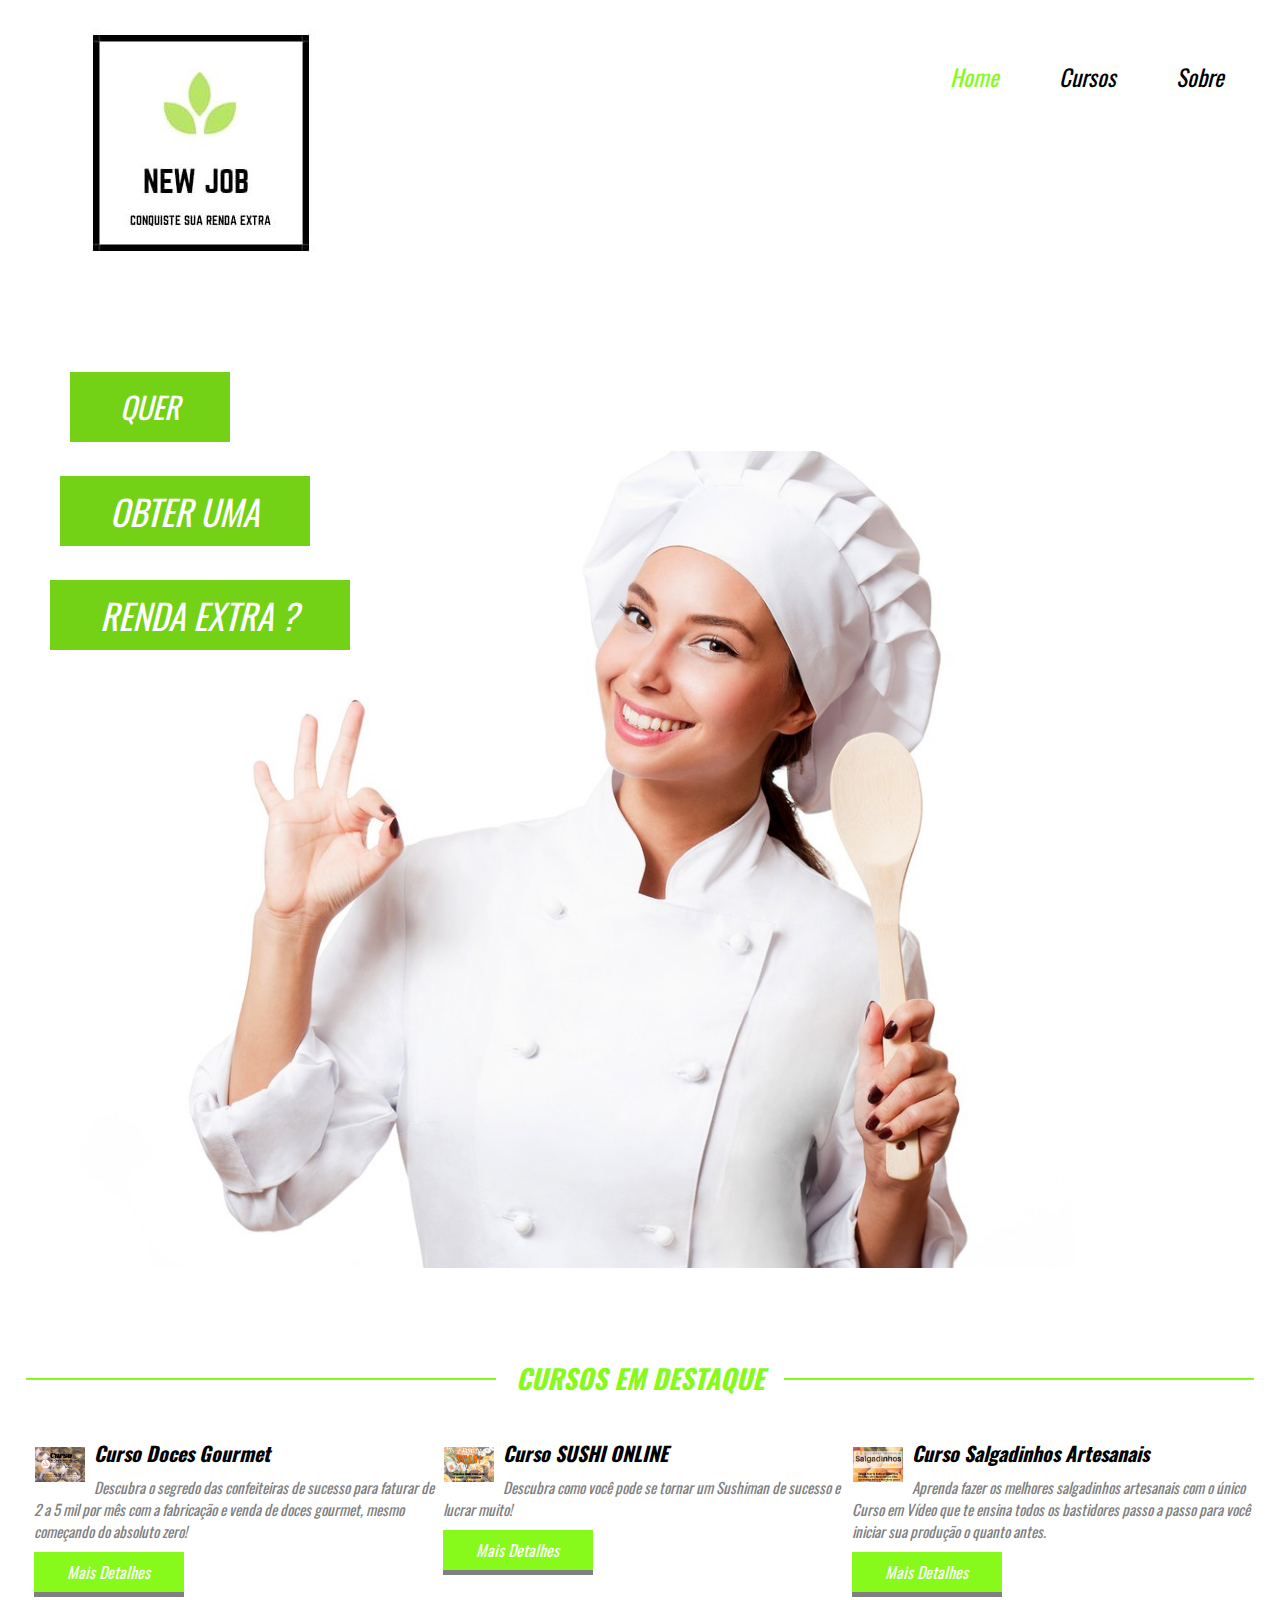
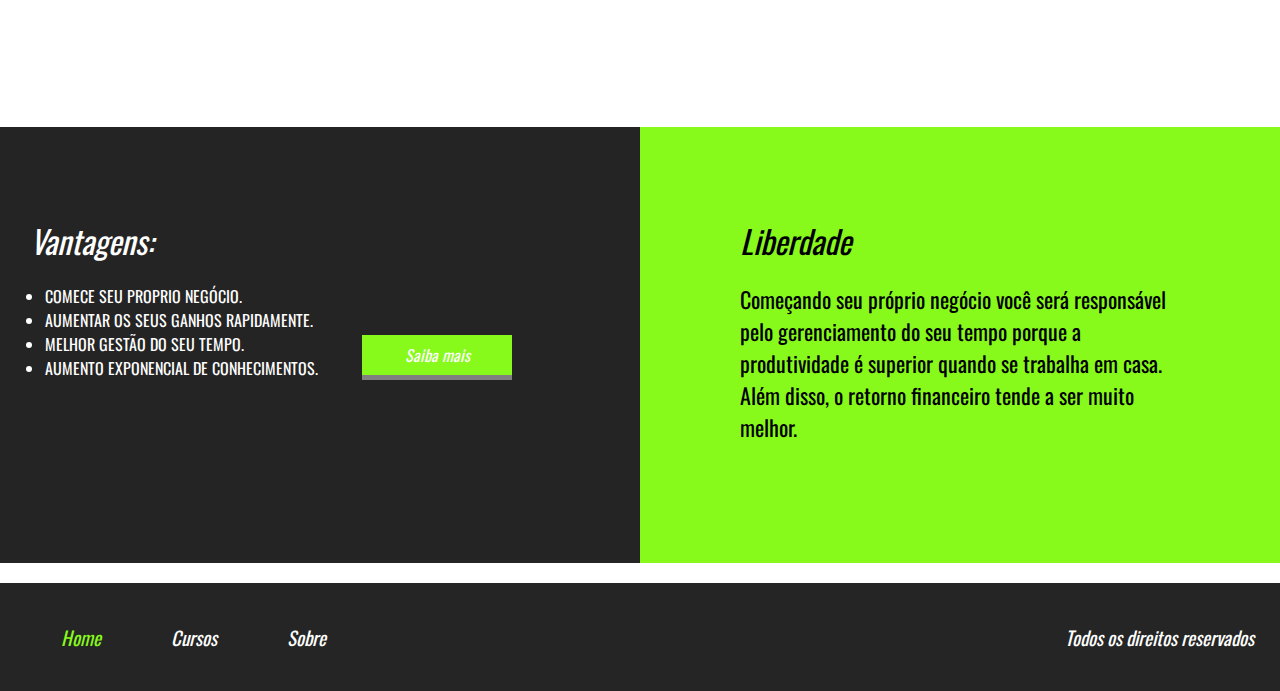
<file: index.html>
<!DOCTYPE html>
<html>
<head>
	<title>NewJob: Renda Extra</title>
	<link rel="shortcut icon" type="image-x/png" href='imagens/logo.ico' />
	<link href="https://fonts.googleapis.com/css?family=Oswald" rel="stylesheet">
	<link href="css/style.css" rel="stylesheet">
	<meta charset="utf-8" />
	<meta name="viewport" content="width=device-width,initial-scale=1.0,maximum-scale=1.0">
</head>
<body>

<header>

	<div class="container">
	<div class="logo">
		<img src="imagens/logo.jpg" />
	</div><!--logo-->
 
	<nav class="desktop">
		<ul>
			<li><a style="color: #87fa1b;" href="index.html">Home</a></li>
			<li><a href="venda.html">Cursos</a></li>
			<li><a href="sobre.html">Sobre</a></li>
			
		</ul>
	</nav><!--desktop-->

	<nav class="mobile">
		<ul>
			<li><a style="color:#87fa1b;" href="index.html">Home</a></li>
			<li><a href="venda.html">Cursos</a></li>
			<li><a href="sobre.html">Sobre</a></li>
			
		</ul>
	</nav><!--mobile-->

	<div class="clear"></div>
	</div><!--container-->

</header>



<section class="banner">
	<div class="container">
	<div class="text-banner">
		<div class="text-banner-single">QUER</div>
		<div class="text-banner-single">OBTER UMA</div>
		<div class="text-banner-single">RENDA EXTRA ?</div>
		
	</div><!--text-banner-->
	</div><!--container-->
</section><!--banner-->

<section class="veiculos-destaque">
	<div class="line-titulo">
		<div class="ln1"></div>
		<h2>Cursos em destaque</h2>
	</div><!--line-titulo-->
	<div class="container">
	<div class="vitrine-destaque">
		<div class="mini-img-wraper"><div style="background-image:url('imagens/DOCES-GOURMET.png');" class="mini-img"></div></div><!--carro-img-->
		<div class="info-carro">
			<h2>Curso Doces Gourmet</h2>
			<p>Descubra o segredo das confeiteiras de sucesso para faturar de 2 a 5 mil por mês com a fabricação e venda de doces gourmet, mesmo começando do absoluto zero!</p>
			<a class="btn1" href="https://go.hotmart.com/U36783580R">Mais Detalhes</a>
		</div><!--info-carro-->
	</div><!--vitrine-destaque-->

	<div class="vitrine-destaque">
		<div class="mini-img-wraper"><div style="background-image:url('imagens/sushi.png');" class="mini-img"></div></div><!--carro-img-->
		<div class="info-carro">
			<h2>Curso SUSHI ONLINE</h2>
			<p>Descubra como você pode se tornar um Sushiman de sucesso e lucrar muito!</p>
			<a class="btn1" href="https://go.hotmart.com/H36783347X">Mais Detalhes</a>
		</div><!--info-carro-->
	</div><!--vitrine-destaque-->

	<div class="vitrine-destaque">
		<div class="mini-img-wraper"><div style="background-image:url('imagens/salgagos.png');" class="mini-img"></div></div><!--carro-img-->
		<div class="info-carro">
			<h2>Curso Salgadinhos Artesanais</h2>
			<p>Aprenda fazer os melhores salgadinhos artesanais com o único Curso em Vídeo que te ensina todos os bastidores passo a passo para você iniciar sua produção o quanto antes.</p>
			<a class="btn1" href="https://go.hotmart.com/J36783415P">Mais Detalhes</a>
		</div><!--info-carro-->
	</div><!--vitrine-destaque-->
	<div class="clear"></div>
	</div><!--container-->
</section><!--veiculos-destaque-->

<section class="servicos-descricao">
	<div class="half1">
		<div class="half1-wraper">
		<h2>Vantagens:</h2>
		<ul>
			<li>COMECE SEU PROPRIO NEGÓCIO.</li>
			<li>AUMENTAR OS SEUS GANHOS RAPIDAMENTE.</li>
			<li>MELHOR GESTÃO DO SEU TEMPO.</li>
			<li>AUMENTO EXPONENCIAL DE CONHECIMENTOS.</li>
		</ul>
		<a class="btn1" href="venda.html">Saiba mais</a>
		</div>
	</div><!--half-1-->

	<div class="half2">

		<h2>Liberdade</h2>
		<div class="depoimento-single">
			<p>Começando seu próprio negócio você será responsável pelo gerenciamento do seu tempo porque a produtividade é superior quando se trabalha em casa. Além disso, o retorno financeiro tende a ser muito melhor. </p>
			<div class="navigation">
			</div><!--navigation-
		</div><!--depoimento-singl-->
	</div><!--half2-->

</section><!--servicos-descricao-->



<footer>
	<div class="container">
	<nav>
		<ul>
			<li><a style="color:#87fa1b;" href="index.html">Home</a></li>
			<li><a href="venda.html">Cursos</a></li>
			<li><a href="sobre.html">Sobre</a></li>
			
		</ul>
	</nav>
	<p>Todos os direitos reservados</p>
	<div class="clear"></div>
	</div><!--container-->
</footer>

</body>
</html>
</file>
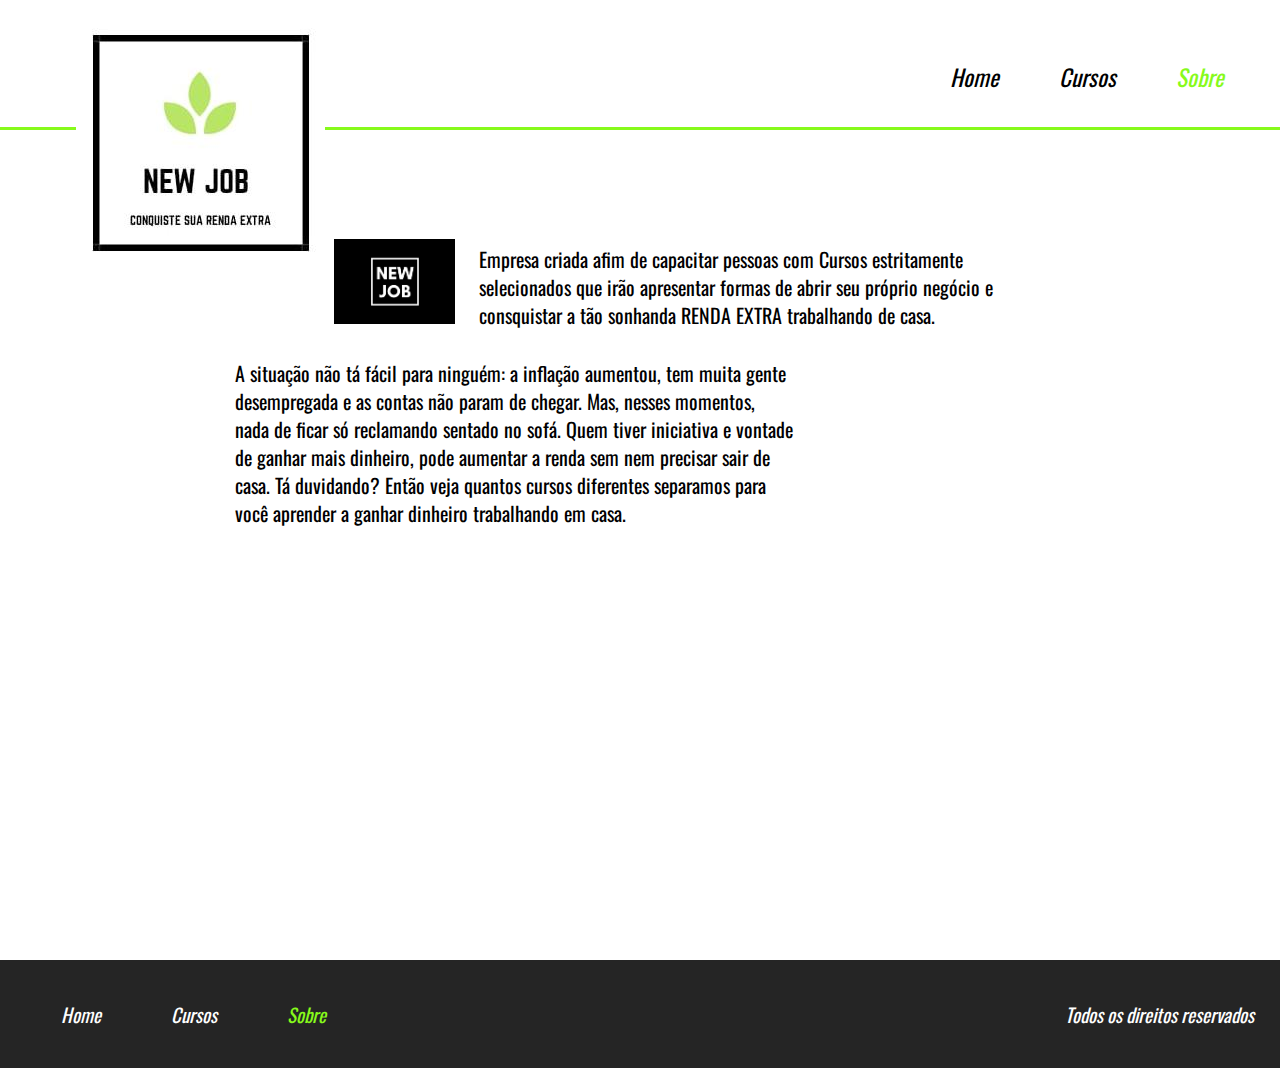
<file: sobre.html>
<!DOCTYPE html>
<html>
<head>
	<title>NewJob: sobre</title>
	<link rel="shortcut icon" type="image-x/png" href='imagens/logo.ico' />
	<link href="https://fonts.googleapis.com/css?family=Oswald" rel="stylesheet">
	<link href="css/style.css" rel="stylesheet">
	<meta charset="utf-8" />
	<meta name="viewport" content="width=device-width,initial-scale=1.0,maximum-scale=1.0">
</head>
<body>

<header style="border-bottom: 3px solid #87fa1b;">

	<div class="container">
	<div class="logo">
		<img src="imagens/logo.jpg" />
	</div><!--logo-->

	<nav class="desktop">
		<ul>
			<li><a href="index.html">Home</a></li>
			<li><a href="venda.html">Cursos</a></li>
			<li><a style="color:#87fa1b;" href="sobre.html">Sobre</a></li>
			
		</ul>
	</nav><!--desktop-->

	<nav class="mobile">
		<ul>
			<li><a href="index.html">Home</a></li>
			<li><a href="venda.html">Cursos</a></li>
			<li><a style="color:#87fa1b;" href="sobre.html">Sobre</a></li>
			
		</ul>
	</nav><!--mobile-->

	<div class="clear"></div>
	</div><!--container-->
</header>

<section class="sobre">
	<div class="line-titulo">
		
		
	</div>

	<div class="container">
		
		
		<div class="descricao-autor2">
			<div class="mini-img-wraper"><div style="background-image:url('imagens/jobsobre.png');" class="mini-img"></div></div>
			
			<p>Empresa criada afim de capacitar pessoas com Cursos estritamente selecionados que irão apresentar formas de abrir seu próprio negócio e consquistar a tão sonhanda RENDA EXTRA trabalhando de casa.</p>
		<p>
			A situação não tá fácil para ninguém: a inflação aumentou, tem muita gente desempregada e as contas não param de chegar. Mas, nesses momentos, nada de ficar só reclamando sentado no sofá. Quem tiver iniciativa e vontade de ganhar mais dinheiro, pode aumentar a renda sem nem precisar sair de casa. Tá duvidando? Então veja quantos cursos diferentes separamos para você aprender a ganhar dinheiro trabalhando em casa.</p>
			<div class="clear"></div>
		</div><!--descricao-autor2-->
	</div><!--container-->
</section><!--sobre-->

<footer>
	<div class="container">
	<nav>
		<ul>
			<li><a href="index.html">Home</a></li>
			<li><a href="venda.html">Cursos</a></li>
			<li><a style="color:#87fa1b;" href="sobre.html">Sobre</a></li>
			
		</ul>
	</nav>
	<p>Todos os direitos reservados</p>
	<div class="clear"></div>
	</div><!--container-->
</footer>

</body>
</html>
</file>
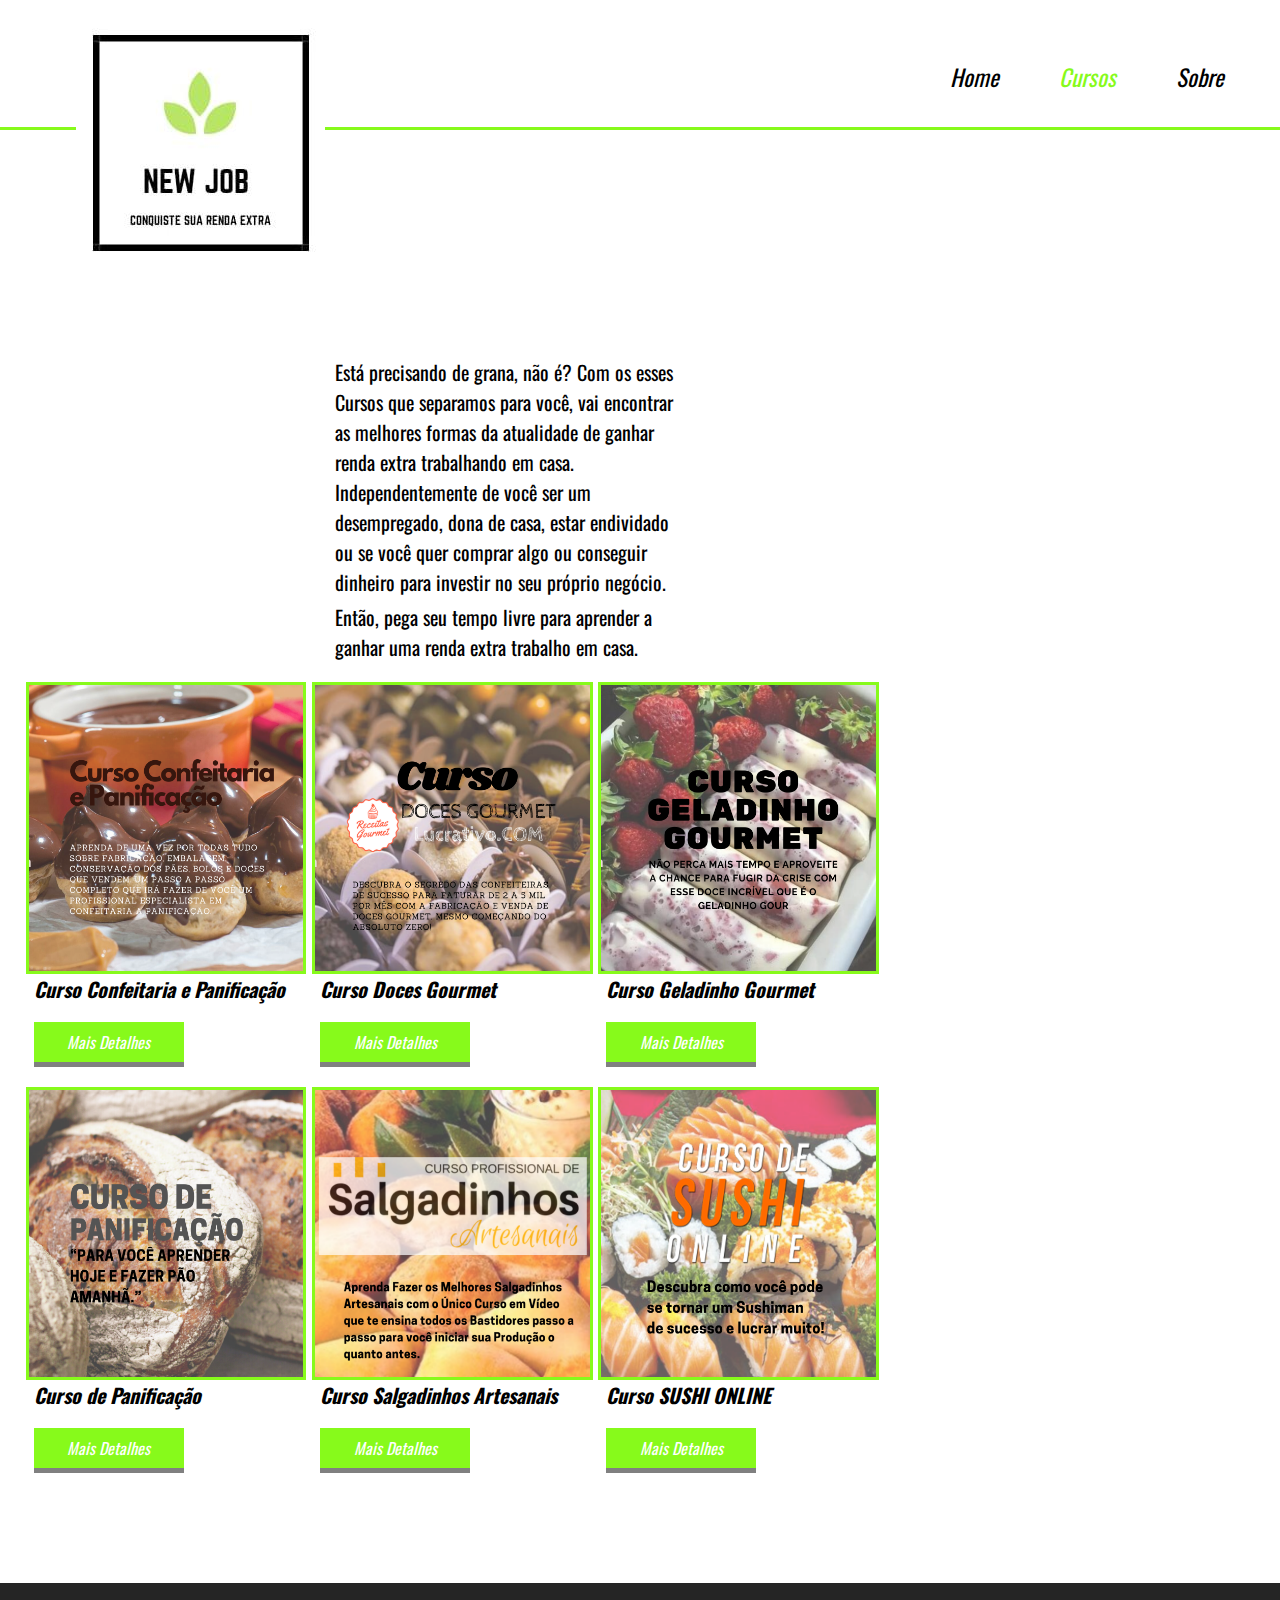
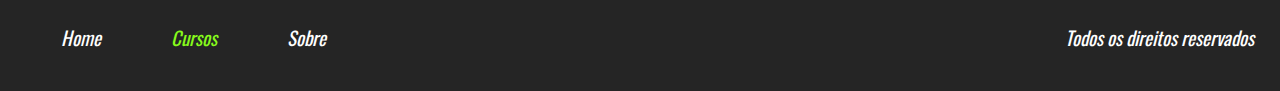
<file: venda.html>
<!DOCTYPE html>
<html>
<head>
	<title>NewJob: Cursos</title><link rel="shortcut icon" type="image-x/png" href='imagens/logo.ico' />
	<link rel="shortcut icon" type="image-x/png" href='imagens/logo.ico' />
	<link href="https://fonts.googleapis.com/css?family=Oswald" rel="stylesheet">
	<link href="css/style.css" rel="stylesheet">
	<meta charset="utf-8" />
	<meta name="viewport" content="width=device-width,initial-scale=1.0,maximum-scale=1.0">
</head>
<body>

<header style="border-bottom: 3px solid #87fa1b;">

	<div class="container">
	<div class="logo">
		<img src="imagens/logo.jpg" />
	</div><!--logo-->

	<nav class="desktop">
		<ul>
			<li><a href="index.html">Home</a></li>
			<li><a style="color:#87fa1b;" href="venda.html">Cursos</a></li>
			<li><a href="sobre.html">Sobre</a></li>
			
		</ul>
	</nav><!--desktop-->

	<nav class="mobile">
		<ul>
			<li><a href="index.html">Home</a></li>
			<li><a style="color:#87fa1b;" href="venda.html">Cursos</a></li>
			<li><a href="sobre.html">Sobre</a></li>
			
		</ul>
	</nav><!--mobile-->

	<div class="clear"></div>
	</div><!--container-->
</header>


<section class="venda">
	<div class="line-titulo">
			
			
	</div><!--line-titulo-->

	<div class="content-venda">
		<div class="container">
		<div class="sidebar">
				

				<div class="search2">
					<h2>Renda Extra</h2>
					<form>
					<div class="form-venda-wraper">
						<label for="item1">
							<div class="circle"></div>
						</label><!--item-->
						<span>Está precisando de grana, não é?  Com os esses Cursos que separamos para você, vai encontrar as melhores formas da atualidade de ganhar renda extra trabalhando em casa. Independentemente de você ser um desempregado, dona de casa, estar endividado ou se você quer comprar algo ou conseguir dinheiro para investir no seu próprio negócio.</span>
					</div><!--form-venda-wraper-->


					<div class="form-venda-wraper">
						<label for="item2">
							<div class="circle"></div>
						</label>
						<span>Então, pega seu tempo livre para aprender a ganhar uma renda extra trabalho em casa.</span>
					</div><!--form-venda-wraper-->


					</form>
				</div><!--search2-->
		</div><!--sidebar-->

		<div class="vitrine-venda">


		<div class="vitrine-destaque">
		<div style="background-image:url('imagens/confeitaria.png');" class="carro-img"></div><!--carro-img-->
		<div class="info-carro">
			<h2>Curso Confeitaria e Panificação</h2>
			<p></p>
			<a class="btn1" href="https://go.hotmart.com/R36783367X">Mais Detalhes</a>
		</div><!--info-carro-->
	</div><!--vitrine-destaque-->

	<div class="vitrine-destaque">
		<div style="background-image:url('imagens/DOCES-GOURMET.png');" class="carro-img"></div><!--carro-img-->
		<div class="info-carro">
			<h2>Curso Doces Gourmet</h2>
			<p></p>
			<a class="btn1" href="https://go.hotmart.com/U36783580R">Mais Detalhes</a>
		</div><!--info-carro-->
	</div><!--vitrine-destaque-->

	<div class="vitrine-destaque">
		<div style="background-image:url('imagens/geladinho.png');" class="carro-img"></div><!--carro-img-->
		<div class="info-carro">
			<h2>Curso Geladinho Gourmet</h2>
			<p></p>
			<a class="btn1" href="https://go.hotmart.com/Y36783591P">Mais Detalhes</a>
		</div><!--info-carro-->
	</div><!--vitrine-destaque-->



		<div class="vitrine-destaque">
		<div style="background-image:url('imagens/pao.png');" class="carro-img"></div><!--carro-img-->
		<div class="info-carro">
			<h2>Curso de Panificação</h2>
			<p></p>
			<a class="btn1" href="https://go.hotmart.com/X36783470Y">Mais Detalhes</a>
		</div><!--info-carro-->
	</div><!--vitrine-destaque-->

	<div class="vitrine-destaque">
		<div style="background-image:url('imagens/salgagos.png');" class="carro-img"></div><!--carro-img-->
		<div class="info-carro">
			<h2>Curso Salgadinhos Artesanais</h2>
			<p></p>
			<a class="btn1" href="https://go.hotmart.com/J36783415P">Mais Detalhes</a>
		</div><!--info-carro-->
	</div><!--vitrine-destaque-->

	<div class="vitrine-destaque">
		<div style="background-image:url('imagens/sushi.png');" class="carro-img"></div><!--carro-img-->
		<div class="info-carro">
			<h2>Curso SUSHI ONLINE</h2>
			<p></p>
			<a class="btn1" href="https://go.hotmart.com/H36783347X">Mais Detalhes</a>
		</div><!--info-carro-->
	</div><!--vitrine-destaque-->


		</div><!--vitrine-venda-->

		<div class="clear"></div>
		</div><!--container-->
	</div><!--content-venda-->

</section><!--venda-->


<footer>
	<div class="container">
	<nav>
		<ul>
			<li><a href="index.html">Home</a></li>
			<li><a style="color: #87fa1b;" href="venda.html">Cursos</a></li>
			<li><a href="sobre.html">Sobre</a></li>
			
		</ul>
	</nav>
	<p>Todos os direitos reservados</p>
	<div class="clear"></div>
	</div><!--container-->
</footer>

</body>
</html>
</file>
<file: css/style.css>
*{
	margin: 0;
	padding: 0;
	box-sizing: border-box;
	font-family:'Oswald', sans-serif;

}

html,body{
	height: 100%;
	background-color: white;
}

.container{
	width: 100%;
	max-width: 1400px;
	margin:0 auto;


}

.clear{
	clear: both;
}

header{
	padding:20px 2% 35px 2%;
	height: 130px;
	background-color: white;

}

header div.logo{
	float: left;
	margin-left: 50px;

}

header nav.desktop{
	float: right;
	position: relative;
	top:40px;


}



nav.mobile ul{
	display: none;
	width: 100%;
	left: 0;
	top: 95px;
	border-bottom:4px solid #EB2D2D;
	z-index: 999;
	position: absolute;
	text-align: center;
	background-color: black;
}

nav.mobile li{
	font-size: 26px;
	padding:20px 0px;
	font-style: italic;
}

nav.mobile li a{
	color: black;
	text-decoration: none;
}

header nav.desktop ul{
	list-style-type: none;
}

header nav.desktop ul li{
	float: left;
	font-size: 23px;
	padding:0 30px;
	font-style: italic;
}

header nav.desktop a{
    color: black;
    text-decoration: none;
}

section.banner{
	overflow:hidden;
	width: 100%;
	height: 1000px;
	background-color: white;
	background-image: url('../imagens/bg.jpg');
	background-size: contain;
	background-position: right bottom;
	background-repeat: no-repeat;
}

.text-banner{
	padding:70px;
}

.text-banner-single{
	width: 160px;
	font-style: italic;
	margin-top: 34px;
	margin-right: 2000px;
	height: 70px;
	line-height: 70px;
	padding-left: 50px;
	text-transform: uppercase;
	color: white;
	font-size: 30px;
	background-image: url('../imagens/box-text.png');
	background-size: 100% 100%;
	background-repeat: no-repeat;
}

.text-banner .text-banner-single:nth-of-type(2){
	width: 250px;
	height: 70px;
	line-height: 70px;
	position: relative;
	left: -10px;
	font-size: 35px;
}

.text-banner .text-banner-single:nth-of-type(3){
	width: 300px;
	height: 70px;
	line-height: 70px;
	position: relative;
	left: -20px;
	font-size: 35px;
}



section.veiculos-destaque{
	padding:90px 2%;
	
}

section.veiculos-destaque .container{
	/*Vamos deixar o padrão que é 1400px*/
	/*max-width: 1000px;*/
	padding:40px 0;

}




.line-titulo{
	/*Trocamos por 1400 para seguir com o mesmo tamanho do nosso contexto padrão da classe container!*/
	max-width: 1400px;
	margin:0 auto;
	position: relative;
	text-align: center;
	

}

.ln1{
	position: absolute;
	height: 2px;
	width: 100%;
	top:20px;
	background:#87fa1b;

}


.line-titulo h2{
	position: relative;
	background: white
	;
	display: inline-block;
	text-align: center;
	font-size: 27px;
	padding:0 20px;
	font-style: italic;
	text-transform: uppercase;
	color: #87fa1b;
}

.vitrine-destaque{
	float: left;
	width: 33.3%;
	text-align: left;
	
}

.vitrine-destaque .carro-img{
	width: 98%;
	padding-top: 100%;
	border:3px solid #87fa1b;
	background-size: 100% 100%;
}

.vitrine-destaque h2{
	padding-left: 8px;
	color:black;
	font-style: italic;
	font-size: 20px;
}

.vitrine-destaque p{
	padding-top: 8px;
	padding-left: 8px;
	color: #353535;
	font-size: 15px;
	font-style: italic;
	color:gray;
}


.btn1{
	text-align: center;
	display: block;
	line-height: 40px;
	background-color:#87fa1b;
	text-decoration: none;
	border-bottom: 5px solid gray;
	color: white;
	font-size: 16px;
	font-style: italic;
	width: 150px;
}

.vitrine-destaque a{
	margin-left: 8px;
	margin-top:10px;

}


.servicos-descricao{
	display: flex;
}

.half1{
	width: 50%;
	text-align: right;
	padding:90px 0;
	background: #242424;
	color: white;
}

.half1-wraper{
	padding-right: 20%;
	text-align: left;
	display: inline-block;
}

.half1-wraper h2{
	font-weight: normal;
	font-style: italic;
	font-size: 32px;

}

.half1-wraper ul{
	display: inline-block;
	margin-top:20px;
}

.half1-wraper li{
	margin-left: 15px;
}

.half1-wraper a{
	margin-left: 40px;
	display: inline-block;
	vertical-align: bottom;
}

.half2{
	width: 50%;
	padding:90px 100px;
	background:#87fa1b;
	color: black;
}

.half2 h2{
	font-weight: normal;
	font-style: italic;
	font-size: 32px;
}

.half2 .depoimento-single{
	margin-top:19px;
}

.depoimento-single p{
	font-size: 22px;
}

.navigation{
	float: left;
	width: 100%;
	max-width: 700px;
	margin-top:30px;
}

.arrows{
	float: left;
}

.navigation img{
	cursor: pointer;
	margin:0 20px;
}

.nome-depoimento{
	float: right;
	color: #252525;
	font-size: 23px;
}


section.contato{
	padding:80px 2% 0 2%;
}

section.contato form{
	max-width: 600px;
	margin:30px auto;
}

section.contato .input-wraper{
	float: left;
	padding:10px;
	margin-top:7px;
}

section.contato input[type=text]{
	width: 100%;
	border: 1px solid #ccc;
	height: 60px;
	font-size: 16px;
	line-height: 40px;
	padding-left: 15px;
}

section.contato textarea{
	font-size: 16px;
	width: 100%;
	border:1px solid #ccc;
	height: 140px;
	padding:8px;
	resize: none;
}

section.contato form .input-wraper:nth-of-type(5){
	text-align: center;
}

section.contato input[type=submit]{
	border-right: 0;
	border-left: 0;
	border-top: 0;
	cursor: pointer;
	display: inline-block;
}

.w100{
	width: 100%;
}

.w50{
	width: 50%;
}

footer{
	margin-top:20px;
	padding:40px 2%;
	background: #252525;
}

footer nav{
	float: left;
}

footer nav ul{
	list-style-type: none;
}

footer nav ul li{
	float: left;
	font-style: italic;
	padding:0 35px;
	font-size: 19px;
}

footer nav ul a{
	color: white;
	text-decoration: none;
}

footer p{
	float: right;
	color: white;
	font-size: 19px;
	font-style: italic;
}


section.venda{
	padding:90px 2%;
	min-height: 90%;
}

.content-venda{
	margin-top:40px;
}

.sidebar{
	float: left;
	width: 30%;
}


.barra-preco-fill{
	position: absolute;
	left: 0;
	top: 0;
	width: 30%;
	height: 20px;
	border-radius: 20px;
	background:linear-gradient(to bottom,rgb(255,255,255),rgb(200,200,200));
}

.pointer-barra{
	width: 26px;
	height: 26px;
	position: absolute;
	left: calc(30% - 13px);
	top: -3px;
	cursor: pointer;
	border-radius: 8px;
	background:linear-gradient(to bottom,rgb(255,255,255),rgb(180,180,180));
	border:1px solid  #777;
}

.valor-pesquisa{
	margin-top:8px;
}

.valor-pesquisa p{
	color: black;
	font-size: 15px;
}

.valor-pesquisa p:nth-of-type(1){
	float: left;
}

.valor-pesquisa p:nth-of-type(2){
	float: right;
}

.search2{
	margin-top:40px;
}

.search2 h2{
	font-size: 35px;
	color: white;
	font-weight: normal;
}

.form-venda-wraper{
	margin-top: 5px;
	color: black;
}



.form-venda-wraper input[type=checkbox]:checked + label > .circle{
	display: block;
}

.form-venda-wraper span{
	padding:0 10px;
	display: inline-block;
	vertical-align: top;
	font-size: 20px;
}


.vitrine-venda{
	float: left;
	width: 70%;
}

.vitrine-venda .vitrine-destaque{
	margin-top:20px;
}

section.venda-single{
	padding:80px 2% 0 2%;
}

section.venda-single .container{
	padding:40px 0 0 0;
	text-align: center;
	max-width: 1280px;
}

.info-veiculo{
	display: inline-block;
	width: 60%;
	color: white;
}

.foto-destaque{
	width: 100%;
	padding-top:70%;
	background-position: center;
	background-size: cover;
	background-repeat: no-repeat;
}


.descricao-veiculo{
	vertical-align: top;
	display: inline-block;
	padding:60px 20px;
	text-align: left;
	color: white;
}

.descricao-veiculo p{
	font-size: 25px;
	margin-top:25px;
	max-width: 500px;
	color: white;
	text-align: center;
}

.descricao-veiculo a{
	margin-top:25px;

}

.nav-galeria-parent{
	width: 100%;
	padding:36px;
	position: relative;
}

.arrow-left-nav{
	position: absolute;
	left: 8px;
	top: 50%;
	cursor: pointer;
	transform:translateY(-50%);
	-ms-transform:translateY(-50%);
	background-image:url('../imagens/arrow-left.png');
	background-size: 100% 100%;
	width: 22px;
	height: 22px;
}



.arrow-right-nav{
	position: absolute;
	right: 8px;
	top: 50%;
	cursor: pointer;
	transform:translateY(-50%);
	-ms-transform:translateY(-50%);
	background-image:url('../imagens/arrow-right.png');
	background-size: 100% 100%;
	width: 22px;
	height: 22px;
}

.info-bread{
	padding:20px 0;
	text-align: left;
}

.info-bread a{
	text-decoration: none;
	color: white;
}

.info-bread a:last-child{
	color: red;
}

.info-bread span{
	padding:0 30px;
}

.nav-galeria{
	overflow: hidden;
	width: 100%;
}

.nav-galeria-wraper{
	width: 200%;
}

.mini-img-wraper{
	float: left;
	padding:9px;
	width:calc(33.3% * (100 / 200));
}

.mini-img{
	width: 100%;
	cursor: pointer;
	padding-top:70%;
	background-position: center;
	background-size: cover;
	background-color:green;
}

section.sobre{
	min-height: 90%;
	padding:60px 2% 20px 2%;
}

section.sobre .container{
	max-width: 840px;
	margin-top:30px;
}

section.sobre .img-destaque-sobre{
	width: 100%;
	padding-top:60%;
	
}

section.sobre .descricao-autor{
	margin-top:20px;
}

.descricao-autor h2{
	font-size: 30px;
	color: black;
}

.descricao-autor p{
	line-height: 28px;
	font-size: 25px;
	margin-top:10px;
	color: black;

}

.descricao-autor2{
	margin-top:40px;

}


.img-small{
	width: 30%;
	padding-top:30%;
	float: left;
	background-color: rgb(220,220,220);
}

.descricao-autor2 p{
	float: left;
	width: 70%;
	line-height: 28px;
	padding:15px;
	color: black;
	font-size: 20px;
}


@media screen and (max-width: 1100px){

	.half1{
		text-align: center;
	}

	.half1-wraper{
		text-align: left;
		padding-right: 0;
	}

	.half1-wraper a{
		display: block;
		margin-left: 0;
		margin-top:15px;
	}
}

@media screen and (max-width: 900px){


	.nome-depoimento{
	float: left;
	width: 100%;
	margin:20px 20px;
	}
}

@media screen and (max-width: 768px){

	footer nav{
		display: none;
	}

	footer{
		text-align: center;
	}

	footer p{
		float: none;
	}

	.w50{
		width: 100%;
	}

	.nome-depoimento{
	float: right;
	width: auto;
	margin:0px 0px;
	}

	section.servicos-descricao{
		flex-direction: column;
	}


	.half1,.half2{
		padding:80px 4%;
		width: 100%;
	}

	section.banner{
		background-size: cover;
		background-position: 100px center;
		height: 80vh;
	}

	nav.desktop
	{
		margin-bottom: 50px;
	}

nav.mobile
	{
	
	}
	

	.sidebar{
		width: 100%;
		text-align: center;
	}

	.search1{
		display: inline-block;
	}

	.search2{
		text-align: left;
		display: inline-block;

	}

	.vitrine-venda{
		text-align: center;
		width: 100%;
	}

	.info-veiculo{
		width: 100%;
	}

	.descricao-veiculo{
		padding:20px 0;
		text-align: center;
	}

	.descricao-veiculo a{
		display: inline-block;
		
	}

	.descricao-veiculo h2{

     color: white;	

	}

	.descricao-veiculo p{
		max-width: none;
		color: white;
		
	}
}



@media screen and (max-width: 580px){
.text-banner{
	padding:30px;
}



.text-banner-single{
	width: 160px;
	font-size: 32px;
}

.text-banner .text-banner-single:nth-of-type(4){
	width: 270px;
}

section.veiculos-destaque .line-titulo h2{
	font-size: 23px;
}

section.veiculos-destaque .container{
	max-width: 1000px;
	padding:40px 0;
	text-align: center;
}

.vitrine-destaque{
	display: inline-block;
	float: none;
	width: 80%;
	text-align: center;
	margin-top:20px;
}

.vitrine-destaque a{
	display: inline-block;
}

.img-small{
	width: 100%;
	padding-top:100%;
}

.descricao-autor2 p{
	width: 100%;
	padding:20px 0;

}

}

@media screen and (max-width: 480px){
	.vitrine-destaque{
		width: 100%;
	}
}
</file>
